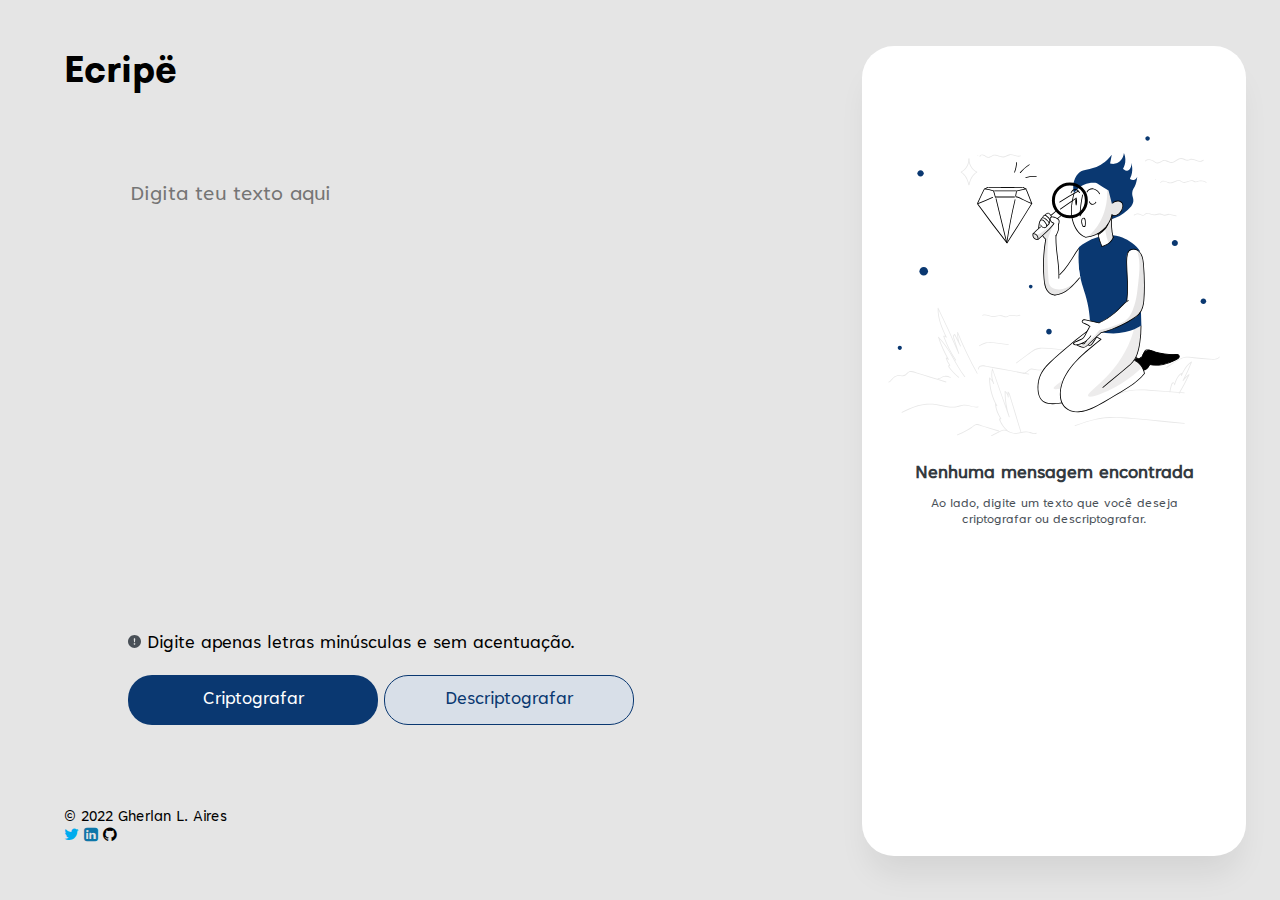
<file: index.html>
<!DOCTYPE html>
<html lang="pt-br">

<head>
    <meta charset="UTF-8">
    <title>Ecripë</title>
    <link rel="stylesheet" href="reset.css">
    <link rel="stylesheet" href="ecripë.css">
    <link rel="stylesheet" href="https://cdnjs.cloudflare.com/ajax/libs/font-awesome/4.7.0/css/font-awesome.min.css">
    <link rel="shortcut icon" href="favicon.ico" type="image/x-icon">
</head>

<body>
    <h1 id="logo">Ecripë</h1>

    

    <main>
        <div class="área-de-texto">
            <textarea name="mensagem" id="mensagem" cols="30" rows="10" placeholder="Digita teu texto aqui" autofocus></textarea>
        </div>

        <div class="botões">
            <button class="criptografar">Criptografar</button>
            <button class="descriptografar">Descriptografar</button>
        </div>
    </main>

    <div id="info">
        <ul>
            <img src="imagens/alerta.svg" alt="Exclamação chamando atenção pra um alerta" id="exclamacao"><li= id="alerta"> Digite apenas letras minúsculas e sem acentuação.</p>
        </ul>
    </div>

    <div class="area-de-apresentacao">
        <img class="nada" id="nada"src="imagens/procurando.svg" alt="imagem procurando com lupa">
        <h2 id="nenhuma">Nenhuma mensagem encontrada</h2>
        
        <textarea id="mensagem-alerta">Ao lado, digite um texto que você deseja criptografar ou descriptografar.</textarea>

        <h3 id="alerta-copia"></h3>

        <div id="botao-copiar"></div>
    </div>
    
    <footer class="rodape">
        <p>&copy; 2022 Gherlan L. Aires</p>
        <a href="https://twitter.com/gherlan_aires" class="fa fa-twitter" style="font-size:1em; color: #00ACEE; text-decoration: none;"></a>
        <i ></i>
        <a href="https://www.linkedin.com/in/gherlan-aires/" class="fa fa-linkedin-square" style="font-size:1em; color: #0E76A8; text-decoration: none;"></a>
        <a href="https://github.com/gherlan-aires" class="fa fa-github" style="font-size:1em; color: black; text-decoration: none;"></a>


    </footer>

    
</body>

<script src="ecripe.js"></script>

</html>
</file>
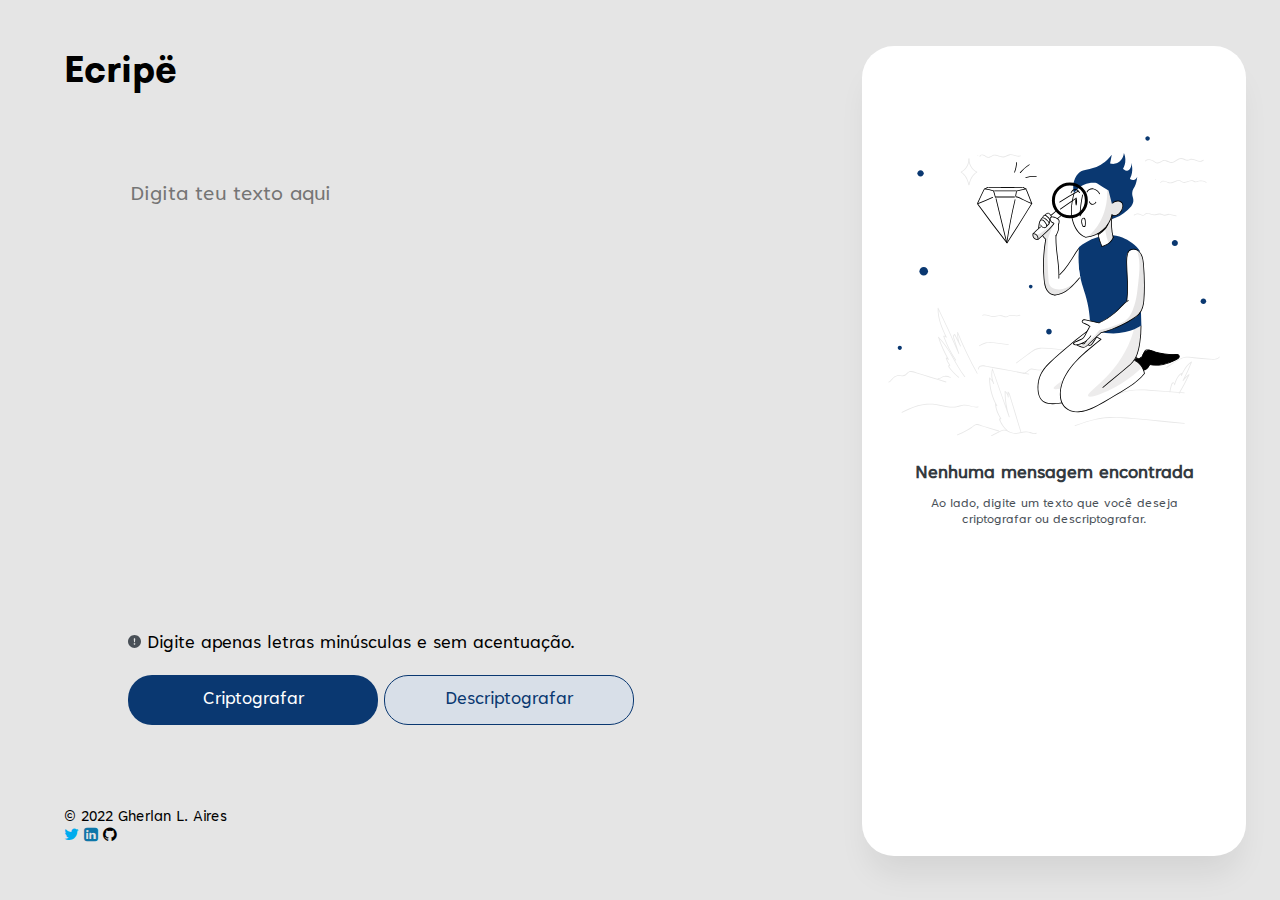
<file: ecripë.html>
<!DOCTYPE html>
<html lang="pt-br">

<head>
    <meta charset="UTF-8">
    <title>Ecripë</title>
    <link rel="stylesheet" href="reset.css">
    <link rel="stylesheet" href="ecripë.css">
    <link rel="stylesheet" href="https://cdnjs.cloudflare.com/ajax/libs/font-awesome/4.7.0/css/font-awesome.min.css">
    <link rel="shortcut icon" href="favicon.ico" type="image/x-icon">
</head>

<body>
    <h1 id="logo">Ecripë</h1>

    

    <main>
        <div class="área-de-texto">
            <textarea name="mensagem" id="mensagem" cols="30" rows="10" placeholder="Digita teu texto aqui" autofocus></textarea>
        </div>

        <div class="botões">
            <button class="criptografar">Criptografar</button>
            <button class="descriptografar">Descriptografar</button>
        </div>
    </main>

    <div id="info">
        <ul>
            <img src="imagens/alerta.svg" alt="Exclamação chamando atenção pra um alerta" id="exclamacao"><li= id="alerta"> Digite apenas letras minúsculas e sem acentuação.</p>
        </ul>
    </div>

    <div class="area-de-apresentacao">
        <img class="nada" id="nada"src="imagens/procurando.svg" alt="imagem procurando com lupa">
        <h2 id="nenhuma">Nenhuma mensagem encontrada</h2>
        
        <textarea id="mensagem-alerta">Ao lado, digite um texto que você deseja criptografar ou descriptografar.</textarea>

        <h3 id="alerta-copia"></h3>

        <div id="botao-copiar"></div>
    </div>
    
    <footer class="rodape">
        <p>&copy; 2022 Gherlan L. Aires</p>
        <a href="https://twitter.com/gherlan_aires" class="fa fa-twitter" style="font-size:1em; color: #00ACEE; text-decoration: none;"></a>
        <i ></i>
        <a href="https://www.linkedin.com/in/gherlan-aires/" class="fa fa-linkedin-square" style="font-size:1em; color: #0E76A8; text-decoration: none;"></a>
        <a href="https://github.com/gherlan-aires" class="fa fa-github" style="font-size:1em; color: black; text-decoration: none;"></a>


    </footer>

    
</body>

<script src="ecripe.js"></script>

</html>
</file>
<file: ecripë.css>
@font-face {
    font-family: now;
    src: url('fontes/now-bold.otf') format('opentype');
    font-weight: normal;
    font-style: normal;
}

@font-face {
    font-family: tenorite;
    src: url('fontes/tenorite.ttf') format('opentype');
    font-weight: normal;
    font-style: normal;
}

body {
    background-color: #E5E5E5;
    display: flex;
}

#logo {
    font-family: now, Times, serif;
    position: absolute;
    font-size: 2.2em;
    left: 5%;
    right: 0%;
    top: 6%;
    bottom: 0%;
}

#mensagem {
    font-family: tenorite, Times, serif;
    font-style: normal;

    position: absolute;
    width: 45%;
    height: 50%;
    left: 10%;
    top: 20%;

    background-color: #E5E5E5;
    border: none;
    font-size: 1.4em;
    
    outline: none; /*retira a linha de destaque*/
    resize: none; /*retira a possibilidade de de modificar o tamanho da área de texto*/
}

#exclamacao {
    display: inline-block;
    width: 13px;
    height: 13px;
}

#info {
    font-family: tenorite, Times, serif;
    font-size: 1.2em;
    line-height: 1.5;

    position: absolute;
    display: inline-block;
    left: 10%;
    top: 70%;
}

.criptografar {
    position: absolute;
    left: 10%;
    top: 75%;
    width: 250px;
    height: 50px;

    background: #0A3871;
    color: #FFFFFF;
    border-radius: 24px;
    border: none;

    font-family: tenorite, Times, serif;
    font-style: normal;
    text-align: center;
    font-size: 1.2em;
}

.criptografar:hover{
    background: #0f64cc;
}

.criptografar:active {
    background-color: blueviolet;
}

.descriptografar {
    position: absolute;
    left: 30%;
    top: 75%;
    width: 250px;
    height: 50px;

    background: #D8DFE8;
    color: #0A3871;
    border: 1px solid #0A3871;
    border-radius: 24px;

    font-family: tenorite, Times, serif;
    font-style: normal;
    text-align: center;
    font-size: 1.2em;
}

.descriptografar:hover {
    background: #a2c3eb;
}

.area-de-apresentacao {
    background-color: white;
    border-radius: 32px;

    position: absolute;
    width: 30%;
    height: 90%;
    left: 65%;
    top: 4%;
    
    display: flex;
    flex-direction: column;

    align-items: center;
    text-align: center;

    padding: 10px;
    box-sizing: border-box; /*faz com que o navegador não exceda o tamanho definido do elemento com adições de padding e margin*/
    margin: 10px 0 0 30px;
    box-shadow: 0px 24px 32px -8px #00000014; 
}

.nada {
    margin: 5em 0 0 0;
    width: 450px;
    height: 300px;
}

#nenhuma {
    font-family: tenorite, Times, serif;
    color: #343A40;
    margin: 1.5em 0 0.5em 0; /*cima, esquerda, baixo, direita*/
    font-weight: bold;
    font-size: 1.2em;
}

#mensagem-alerta{
    font-family: tenorite, Times, serif;

    color: #495057;
    text-align: center;
    width: 80%;
    border: none;
    outline: none;
    resize: none;
}

#texto-final {
    font-family: tenorite, Times, serif;
    font-style: normal;
    font-size: 1.4em;
    text-align: center;
    height: 70%;
    border: none;
    outline: none;
    resize: none;
    text-transform: lowercase;
}

#botao-copiar {
    position: absolute;
    top: 85%;
    width: 100%;
    height: 10%;
}

.copiar {
    width: 80%;
    height: 100%;

    font-family: tenorite, Times, serif;
    font-style: normal;
    font-size: 1em;

    background: #0A3871;
    color: #FFFFFF;
    border-radius: 24px;
    border: none;
}

.copiar:hover {
    background: #0f64cc;
}

.copiar:active {
    background-color: blueviolet;
}

.rodape{
    font-family: tenorite, Times, serif;
    font-style: normal;
    font-size: 1em;

    position: absolute;
    top: 90%;
    left: 5%;
}
</file>
